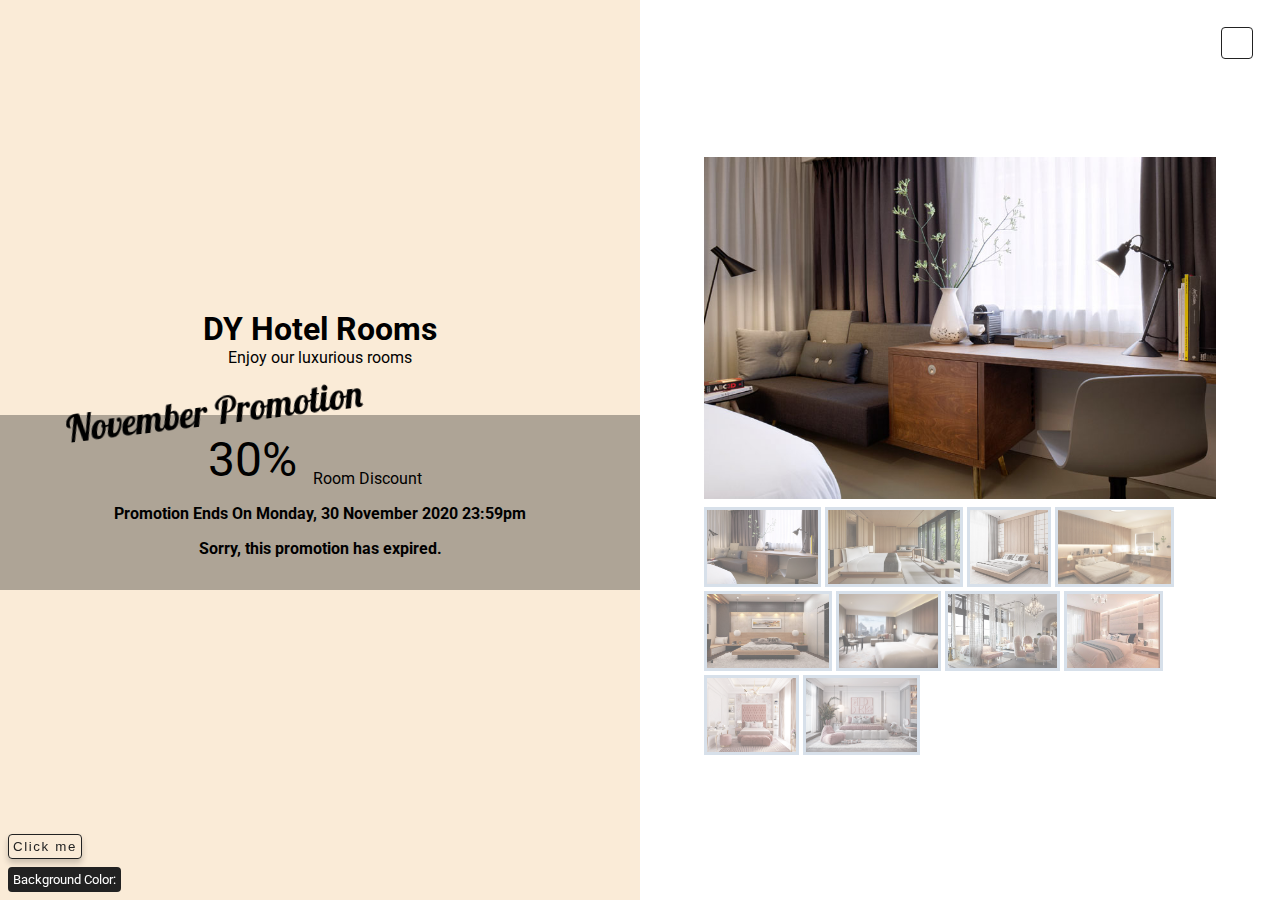
<file: index.html>
<!DOCTYPE html>
<html lang="en">
    <head>
        <meta charset="UTF-8">
        <meta name="viewport" content="width=device-width, initial-scale=1.0">
        <link rel="stylesheet" href="./css/style.css">
        <link rel="stylesheet" href="./css/responsive.css">
        <link rel="stylesheet" href="https://use.fontawesome.com/releases/v5.15.1/css/all.css" integrity="sha384-vp86vTRFVJgpjF9jiIGPEEqYqlDwgyBgEF109VFjmqGmIY/Y4HV4d3Gp2irVfcrp" crossorigin="anonymous">
        <title>Hotel-home-gallery</title>
    </head>
    <body>
        <button class="sidebar-toggle">
            <i class="fas fa-bars"></i>
        </button>
        <div class="sidebar">
            <div class="sidebar-header">
                <img src="./img/logo.png" class="logo" alt="logo">
            </div>
            <ul class="links">
                <li>
                    <a href="index.html">home</a>
                </li>
                <li>
                    <a href="about.html">about</a>
                </li>
                <li>
                    <a href="review.html">review</a>
                </li>
                <li>
                    <a href="faq.html">FAQ</a>
                </li>
            </ul>
        </div>
        <section class="indexSection">
            <div class="description">
                <h1>DY Hotel Rooms</h1>
                <p>Enjoy our luxurious rooms</p>
                <div class="promotion">
                    <div class="promoContent">
                        <p class="promoMonth">November Promotion</p>
                        <p class="promoPercentage">30%</p>
                        <p>room discount</p>
                        <i class="far fa-grin-stars"></i>
                    </div>
                    <h4 class="promoDesc"></h4>
                    <div class="countDown">
                        <div class="deadline-format">
                            <div>
                                <h4 class="days"></h4>
                                <span>days</span>
                            </div>
                        </div>
                        <div class="deadline-format">
                            <div>
                                <h4 class="hours"></h4>
                                <span>hours</span>
                            </div>
                        </div>
                        <div class="deadline-format">
                            <div>
                                <h4 class="mins"></h4>
                                <span>mins</span>
                            </div>
                        </div>
                        <div class="deadline-format">
                            <div>
                                <h4 class="secs"></h4>
                                <span>secs</span>
                            </div>
                        </div>
                    </div>
                </div>
                <div class="colorContainer">
                    <button class="colorChangedbtn">Click me</button>
                    <p>Background Color:
                        <span class="colorName">Antiquewhite</span>
                    </p>
                </div>
            </div>
            <div class="gallery">
                <img src="./img/room/room1_b.png" class="highlight" alt="">
                <div class="preview">
                    <img src="./img/room/room1_s.png" alt="">
                    <img src="./img/room/room2_s.jpg" alt="">
                    <img src="./img/room/room3_s.jpg" alt="">
                    <img src="./img/room/room4_s.jpg" alt="">
                    <img src="./img/room/room5_s.png" alt="">
                    <img src="./img/room/room6_s.jfif" alt="">
                    <img src="./img/room/room7_s.jpg" alt="">
                    <img src="./img/room/room8_s.jpg" alt="">
                    <img src="./img/room/room9_s.jpg" alt="">
                    <img src="./img/room/room10_s.jpg" alt="">
                </div>
            </div>
        </section>
        <script src="./main.js"></script>
    </body>
</html>
</file>
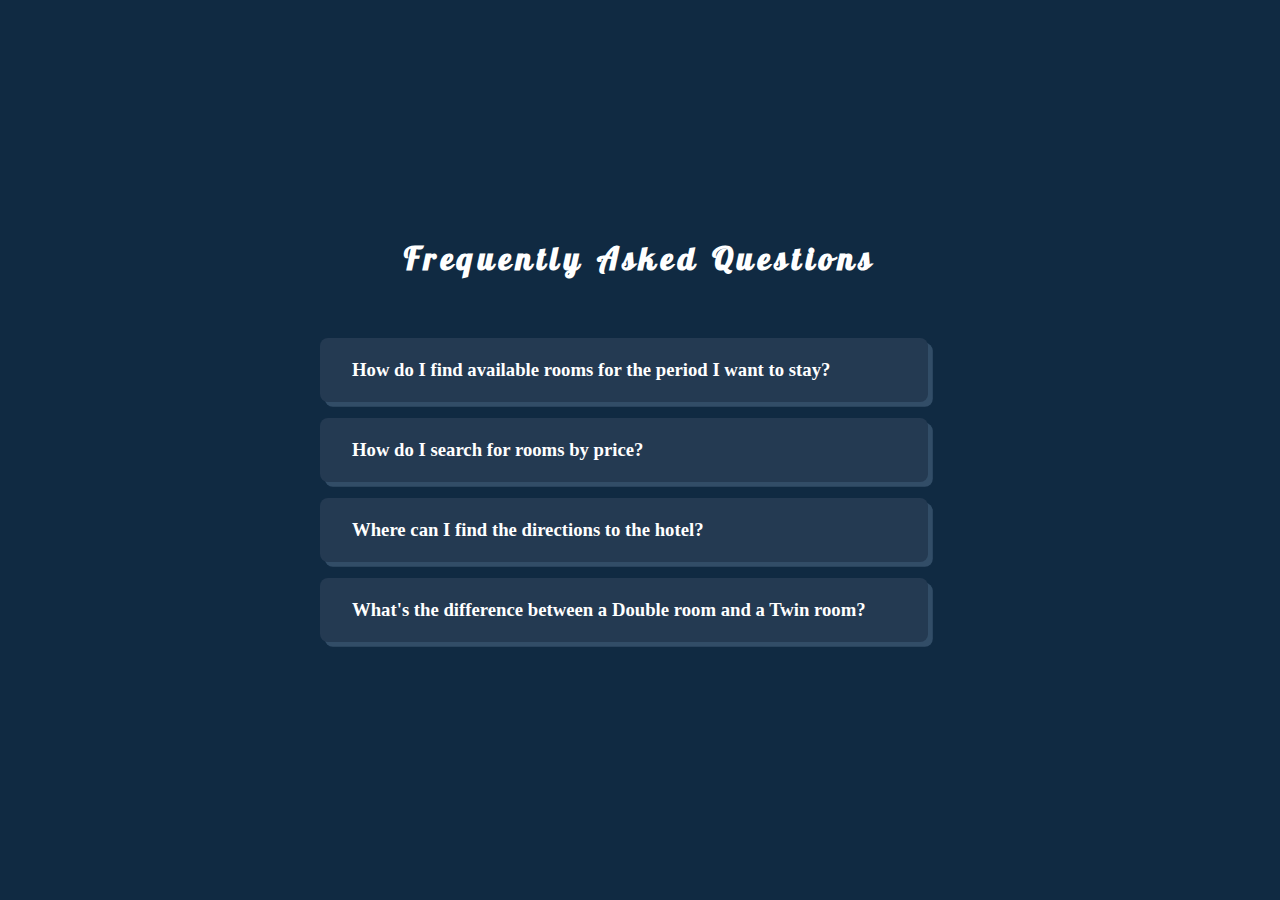
<file: faq.html>
<!DOCTYPE html>
<html lang="en">
    <head>
        <meta charset="UTF-8">
        <meta name="viewport" content="width=device-width, initial-scale=1.0">
        <link rel="stylesheet" href="./css/style.css">
        <link rel="stylesheet" href="./css/responsive.css">
        <link rel="stylesheet" href="https://use.fontawesome.com/releases/v5.15.1/css/all.css" integrity="sha384-vp86vTRFVJgpjF9jiIGPEEqYqlDwgyBgEF109VFjmqGmIY/Y4HV4d3Gp2irVfcrp" crossorigin="anonymous">
        <title>Hotel-home-gallery</title>
    </head>
    <body>
        <main class="faqMain">
            <div class="faqTitle">
                <h1>Frequently Asked Questions</h1>
            </div>
            <section class="faqSection">
                <div class="faqCard">
                    <div class="title">
                        <h3><i class="fab fa-gratipay"></i>How do I find available rooms for the period I want to stay?</h3>
                        <button><i class="fas fa-search-plus"></i></button>
                    </div>
                    <hr>
                    <p>In the search menu on the left containing the check-in and check-out data, please select the dates of your stay and tick ‘Show only available hotels’.</p>
                </div>
                <div class="faqCard">
                    <div class="title">
                        <h3><i class="fab fa-gratipay"></i>How do I search for rooms by price?</h3>
                        <button><i class="fas fa-search-plus"></i></button>
                    </div>
                    <hr>
                    <p>In the selection box at the top left of the search page you can sort the listing of hotels by price (when searching for available hotels on a specific date), popularity, class or name.</p>
                </div>
                <div class="faqCard">
                    <div class="title">
                        <h3><i class="fab fa-gratipay"></i>Where can I find the directions to the hotel?</h3>
                        <button><i class="fas fa-search-plus"></i></button>
                    </div>
                    <hr>
                    <p>At the bottom of the overview page of the hotel you can find travel information with details on location and directions. On the top left there is an extensive map of the area around the hotel.</p>
                </div>
                <div class="faqCard">
                    <div class="title">
                        <h3><i class="fab fa-gratipay"></i>What's the difference between a Double room and a Twin room?</h3>
                        <button><i class="fas fa-search-plus"></i></button>
                    </div>
                    <hr>
                    <p>A double room has one double bed. A twin room has two single beds.</p>
                </div>
            </section>
        </main>

        <script src="./main.js"></script>
    </body>
</html>
</file>
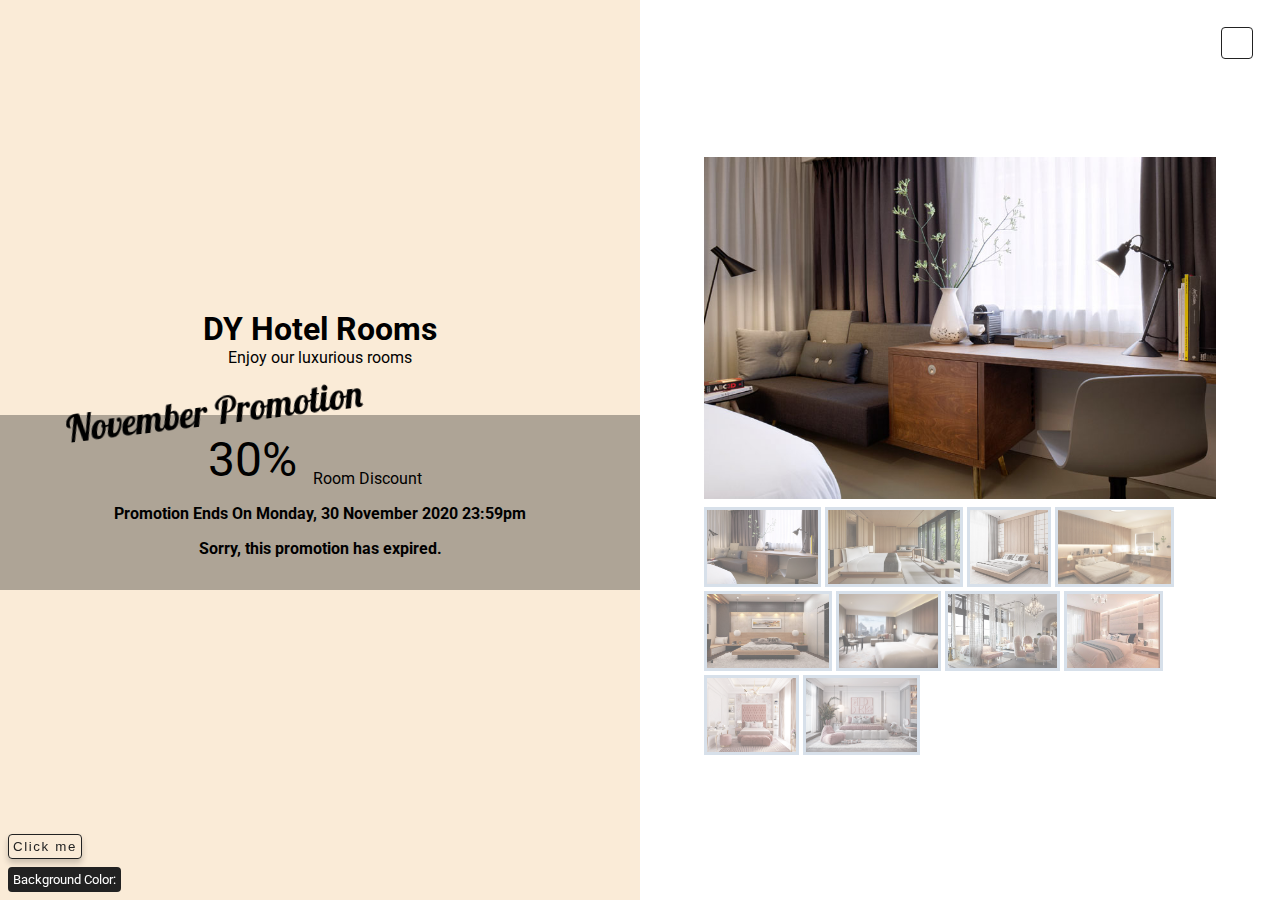
<file: index(hotel).html>
<!DOCTYPE html>
<html lang="en">
    <head>
        <meta charset="UTF-8">
        <meta name="viewport" content="width=device-width, initial-scale=1.0">
        <link rel="stylesheet" href="./css/style.css">
        <link rel="stylesheet" href="./css/responsive.css">
        <link rel="stylesheet" href="https://use.fontawesome.com/releases/v5.15.1/css/all.css" integrity="sha384-vp86vTRFVJgpjF9jiIGPEEqYqlDwgyBgEF109VFjmqGmIY/Y4HV4d3Gp2irVfcrp" crossorigin="anonymous">
        <title>Hotel-home-gallery</title>
    </head>
    <body>
        <button class="sidebar-toggle">
            <i class="fas fa-bars"></i>
        </button>
        <div class="sidebar">
            <div class="sidebar-header">
                <img src="./img/logo.png" class="logo" alt="logo">
            </div>
            <ul class="links">
                <li>
                    <a href="index(hotel).html"><i>home</i></a>
                </li>
                <li>
                    <a href="about.html"><i>about</i></a>
                </li>
                <li>
                    <a href="review.html"><i>review</i></a>
                </li>
                <li>
                    <a href="faq.html"><i>FAQ</i></a>
                </li>
                <li>
                    <a href="https://github.com/Dayoung3460/Hotel_website.git" target="_blank"><i>Code</i></a>
                </li>
            </ul>
        </div>
        <section class="indexSection">
            <div class="description">
                <h1>DY Hotel Rooms</h1>
                <p>Enjoy our luxurious rooms</p>
                <div class="promotion">
                    <div class="promoContent">
                        <p class="promoMonth">November Promotion</p>
                        <p class="promoPercentage">30%</p>
                        <p>room discount</p>
                        <i class="far fa-grin-stars"></i>
                    </div>
                    <h4 class="promoDesc"></h4>
                    <div class="countDown">
                        <div class="deadline-format">
                            <div>
                                <h4 class="days"></h4>
                                <span>days</span>
                            </div>
                        </div>
                        <div class="deadline-format">
                            <div>
                                <h4 class="hours"></h4>
                                <span>hours</span>
                            </div>
                        </div>
                        <div class="deadline-format">
                            <div>
                                <h4 class="mins"></h4>
                                <span>mins</span>
                            </div>
                        </div>
                        <div class="deadline-format">
                            <div>
                                <h4 class="secs"></h4>
                                <span>secs</span>
                            </div>
                        </div>
                    </div>
                </div>
                <div class="colorContainer">
                    <button class="colorChangedbtn">Click me</button>
                    <p>Background Color:
                        <span class="colorName">Antiquewhite</span>
                    </p>
                </div>
            </div>
            <div class="gallery">
                <img src="./img/room/room1_b.png" class="highlight" alt="">
                <div class="preview">
                    <img src="./img/room/room1_s.png" alt="">
                    <img src="./img/room/room2_s.jpg" alt="">
                    <img src="./img/room/room3_s.jpg" alt="">
                    <img src="./img/room/room4_s.jpg" alt="">
                    <img src="./img/room/room5_s.png" alt="">
                    <img src="./img/room/room6_s.jfif" alt="">
                    <img src="./img/room/room7_s.jpg" alt="">
                    <img src="./img/room/room8_s.jpg" alt="">
                    <img src="./img/room/room9_s.jpg" alt="">
                    <img src="./img/room/room10_s.jpg" alt="">
                </div>
            </div>
        </section>
        <script src="./main.js"></script>
    </body>
</html>
</file>
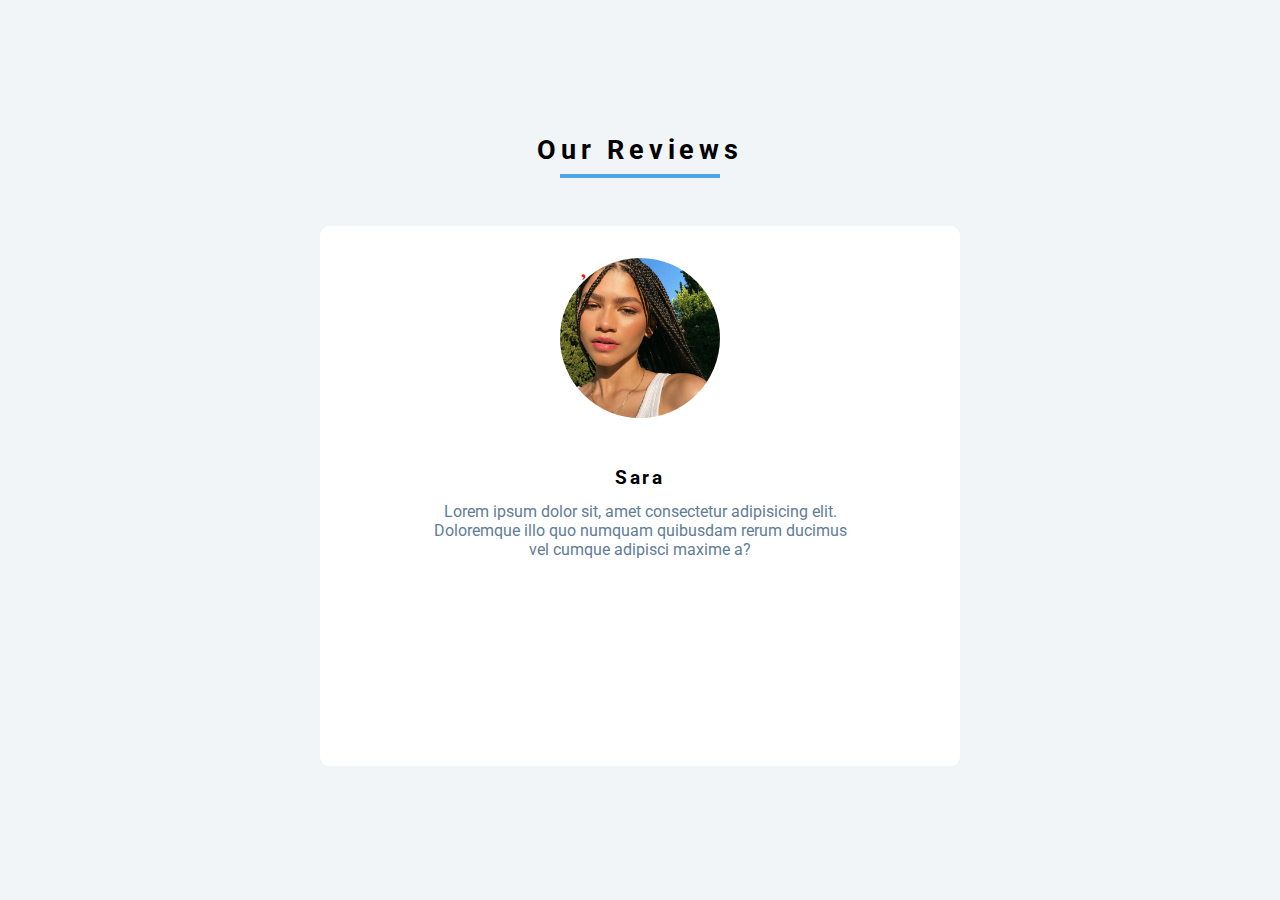
<file: review.html>
<!DOCTYPE html>
<html lang="en">
    <head>
        <meta charset="UTF-8"/>
        <meta name="viewport" content="width=device-width, initial-scale=1.0"/>
        <title>Hotel-Review</title>
        <link rel="stylesheet" href="./css/style.css">
        <link rel="stylesheet" href="./css/responsive.css">
        <link rel="stylesheet" href="https://use.fontawesome.com/releases/v5.15.1/css/all.css" integrity="sha384-vp86vTRFVJgpjF9jiIGPEEqYqlDwgyBgEF109VFjmqGmIY/Y4HV4d3Gp2irVfcrp" crossorigin="anonymous">
    </head>
    <body>
        <main>
            <section class="review-container">
                <div class="title">
                    <h2>our reviews</h2>
                    <div class="underline"></div>
                </div>
                <article class="review">
                    <div class="img-container">
                        <img src="./img/review/review_img1.jpg" id="person-img" alt="">
                    </div>
                    <h4 id="author">sara</h4>
                    <p id="info">
                        Lorem ipsum dolor sit, amet consectetur adipisicing elit. Doloremque illo quo numquam quibusdam rerum ducimus vel cumque adipisci maxime a?
                    </p>
                    <div class="button-container">
                        <button class="left-btn">
                            <i class="fas fa-chevron-left"></i>
                        </button>
                        <button class="right-btn">
                            <i class="fas fa-chevron-right"></i>
                        </button>
                    </div>
                </article>
            </section>
        </main>
        <script src="main.js"></script>
    </body>
</html>
</file>
<file: css/style.css>
@import url("https://fonts.googleapis.com/css?family=Open+Sans|Roboto:400,700&display=swap");
@import url('https://fonts.googleapis.com/css2?family=Lobster&display=swap');

:root {
  --clr-grey-1: hsl(209, 61%, 16%);
  --clr-grey-2: hsl(211, 39%, 23%);
  --clr-grey-3: hsl(209, 34%, 30%);
  --clr-grey-4: hsl(209, 28%, 39%);
  --clr-grey-5: hsl(210, 22%, 49%);
  --clr-grey-6: hsl(209, 23%, 60%);
  --clr-grey-7: hsl(211, 27%, 70%);
  --clr-grey-8: hsl(210, 31%, 80%);
  --clr-grey-9: hsl(212, 33%, 89%);
  --clr-grey-10: hsl(210, 36%, 96%);

  --clr-red: rgb(245, 10, 10);
  --clr-blue: hsl(205, 78%, 60%);
  --clr-yellow: rgb(250, 246, 23);

  --light-shadow: 0 5px 15px rgba(0, 0, 0, 0.1);
  --dark-shadow: 0 5px 15px rgba(0, 0, 0, 0.2);

  --back-ground: antiquewhite;
}

* {
  margin: 0;
  padding: 0;
  box-sizing: border-box;
}

body {
  height: 100vh;
}

/* ****************** index page ****************/

.sidebar-toggle {
  position: absolute;
  top: 1.7rem;
  right: 1.7rem;
  width: 2rem;
  height: 2rem;
  background-color: transparent;
  outline: none;
  border: 0.1em solid #222;
  border-radius: 0.3em;
  transition: all 0.2s linear;
  cursor: pointer;
  z-index: 2;
  animation: bounce 2s ease-in-out infinite;
}

.sidebar-toggle:hover {
  color: var(--clr-red);
}

@keyframes bounce {
  0% {
    transform: scale(1);
  }
  50% {
    transform: scale(1.2);
  }
  100% {
    transform: scale(1);
  }
}

.sidebar-toggle i {
  font-size: 1.8em;
}

.sidebar {
  position: relative;
  width: 0%;
  float: right;
  background-color: var(--back-ground);
  height: 100%;
  padding: 1rem 0;
  line-height: 2.5;
  z-index: 1;
  transition: all 0.3s linear;
}

.show-sidebar {
  width: 20%;
}

.logo {
  position: fixed;
  width: 8rem;
  padding-left: 2.5rem;
}

.sidebar-header {
  margin-top: 0.5rem;
  margin-bottom: 1rem;
  z-index: 1;
}

ul {
  position: fixed;
  list-style-type: none;
  width: 100%;
  margin-top: 5.5rem;
}

a {
  display: block;
  font-size: 1rem;
  font-family: "Roboto", sans-serif;
  padding-left: 1rem;
  text-decoration: none;
  color: #222;
  text-transform: uppercase;
  transition: all 0.3s linear;
}

.links a:hover {
  background: #fff;
  font-weight: 600;
  padding-left: 1.75rem;
}

.highlight {
  width: 80%;
  animation: img-loaded .5s linear;
}

@keyframes img-loaded{
  0% {
    transform: translateY(-60%);
  }
  50% {
    transform: translateY(-30%);
  }
  100% {
    transform: translateY(0%);
  }
}

.indexSection {
  position: fixed;
  display: flex;
  height: 100%;
  width: 100%;
}

.gallery {
  width: 50%;
  display: flex;
  justify-content: center;
  align-items: center;
  flex-direction: column;
  padding-top: 1rem;
}

.description {
  width: 50%;
  height: 100%;
  display: flex;
  flex-direction: column;
  justify-content: center;
  align-items: center;
  font-family: "Roboto", sans-serif;
  background-color: var(--back-ground);
  animation: description-loaded 1s linear;
}

@keyframes description-loaded{
  0% {
    opacity: 0;
  }
  100% {
    opacity: 1;
  }
}

.description > p {
  margin-bottom: 3rem;
}

.description .promotion {
  width: 100%;
  display: flex;
  flex-direction: column;
  justify-content: center;
  align-items: center;
  padding: 1rem 0;
  background: rgba(0, 0, 0, 0.3);
}

.promotion .promoContent {
  display: flex;
  width: 100%;
  justify-content: center;
  align-items: flex-end;
  position: relative;
  margin-bottom: 1rem;
  text-transform: capitalize;
}

.promotion .promoMonth {
  position: absolute;
  width: 100%;
  left: 10%;
  top: -4rem;
  font-size: 2.3rem;
  font-family: 'Lobster', cursive;
  transform: rotateZ(-7deg);
}

.promotion .promoContent .promoPercentage {
  font-size: 3rem;
  margin-right: 1rem;
  animation: review-loaded .7s linear infinite alternate;
}

.promotion .promoContent i {
  font-size: 2rem;
  margin-left: .3em;
  transform: rotateZ(15deg);
  color: #fff
}

.promotion .promoDesc {
  text-transform: capitalize;
  text-align: center;
  margin: 0 1.5em;
}

.countDown {
  width: 100%;
  display: flex;
  width: 100%;
  justify-content: center;
  align-items: center;
  margin: 1em 0;
}

.countDown .deadline-format {
  margin: 0 2em;
  background-color: #222;
  padding: .7em 1em;
  border-radius: .3rem;
}

.countDown .deadline-format > div {
  display: flex;
  flex-direction: column;
  justify-content: center;
  align-items: center;
  color: #fff;
}

.countDown .deadline-format > div h4 {
  font-size: 1.3rem;
  letter-spacing: .1em;
}

.preview {
  width: 80%;
  overflow-y: auto;
  margin-top: 0.5em;
  animation: preview-loaded .5s linear;
}

@keyframes preview-loaded{
  0% {
    transform: translateY(60%);
  }
  50% {
    transform: translateY(30%);
  }
  100% {
    transform: translateY(0%);
  }
}

.preview img {
  height: 5em;
  opacity: 0.6;
  cursor: pointer;
  border: 0.2em solid var(--clr-grey-8);
}

.preview .active {
  opacity: 1;
}

.colorContainer {
  position: absolute;
  bottom: 0.5rem;
  left: 0.5rem;
}

.colorContainer .colorChangedbtn {
  margin-bottom: 0.5rem;
  background: transparent;
  color: #222;
  letter-spacing: 0.1rem;
  transition: all 0.4s linear;
  border: 0.1em solid #222;
  cursor: pointer;
  box-shadow: 0 0.3em 0.5em rgba(0, 0, 0, 0.2);
  border-radius: 0.25rem;
  padding: 0.3em;
}

.colorContainer .colorChangedbtn:hover {
  color: #fff;
  background: #222;
}

.colorContainer p {
  background-color: #222;
  color: white;
  padding: 0.3rem;
  border-radius: 0.25rem;
  font-size: 0.8em;
}

.colorContainer p span {
  text-transform: uppercase;
  color: var(--clr-blue);
}

/******************* review page ******************/

.review-container {
  display: flex;
  flex-direction: column;
  justify-content: center;
  align-items: center;
  height: 100vh;
  font-family: "Roboto", sans-serif;
  background-color: var(--clr-grey-10);
}

.review-container .title h2 {
  text-transform: capitalize;
  letter-spacing: 0.3rem;
  font-size: 1.7rem;
  animation: title-loaded .5s linear;
}

@keyframes title-loaded{
  0% {
    transform: translateX(-70%);
  }
  100% {
    transform: translateX(0);
  }
}

.review-container .title .underline {
  height: 0.25rem;
  width: 10rem;
  background: var(--clr-blue);
  margin-left: auto;
  margin-right: auto;
  margin-top: 0.5rem;
  margin-bottom: 3rem;
  animation: underline-loaded .5s linear;
}

@keyframes underline-loaded{
  0% {
    transform: translateX(70%);
  }
  100% {
    transform: translateX(0);
  }
}

.review-container .review {
  position: relative;
  width: 50%;
  height: 60%;
  background-color: #fff;
  padding: 1.5rem 1rem 1rem 1rem;
  border-radius: 0.6rem;
  transition: all 0.2s linear;
  animation: review-loaded .5s linear;
}

@keyframes review-loaded{
  0% {
    transform: scale(1.15);
  }
  100% {
    transform: scale(1);
  }
}

.review-container .review:hover {
  box-shadow: var(--dark-shadow);
}

.review .img-container {
  margin: 0.5rem auto 3rem auto;
  height: 10rem;
  width: 10rem;
}

.review .img-container::after {
  font-family: "Font Awesome 5 Free";
  font-weight: 900;
  font-size: 1.5rem;
  content: "\f004";
  position: absolute;
  top: 5%;
  left: 40%;
  color: var(--clr-red);
  transform: rotate(-20deg);
}

.review .img-container::before {
  font-family: "Font Awesome 5 Free";
  font-weight: 900;
  font-size: 1.5rem;
  content: "\f005";
  position: absolute;
  top: 40%;
  left: 60%;
  padding: 0.2em;
  border-radius: 50%;
  color: var(--clr-yellow);
  transform: rotate(-20deg);
}

.review div img {
  position: relative;
  height: 100%;
  width: 100%;
  border-radius: 50%;
  object-fit: cover;
  z-index: 1;
}

#author {
  font-size: 1.2rem;
  letter-spacing: 0.15em;
  text-transform: capitalize;
  line-height: 1.25;
  margin-bottom: 0.75rem;
  text-align: center;
}

#info {
  position: relative;
  width: 70%;
  text-align: center;
  margin: 0 auto 1.25rem auto;
  color: var(--clr-grey-5);
}

.button-container {
  display: flex;
  justify-content: center;
  align-items: center;
  margin-top: 4rem;
}

.button-container .left-btn {
  position: absolute;
  left: 25%;
}

.button-container .right-btn {
  position: absolute;
  right: 25%;
}

.button-container button {
  width: 2em;
  margin: 0 0.3em;
  margin: 0 2em;
  border: none;
  outline: none;
  background-color: transparent;
  cursor: pointer;
}

.button-container button i {
  font-size: 1.2rem;
}

.button-container button i:hover {
  color: var(--clr-blue);
  font-size: 1.4rem;
}



/******************* FAQ page ******************/

.faqMain{
  display: flex;
  flex-direction: column;
  justify-content: center;
  align-items: center;
  width: 100%;
  height: 100%;
  background-color: var(--clr-grey-1);
  color: #fff;
  line-height: 2rem;
}

.faqTitle{
  margin: 2.5rem;
  font-family: 'Lobster', cursive !important;
  letter-spacing: .3rem;
  text-align: center;
  line-height: 3rem;
}

.faqSection{
  width: 50%;
  overflow-y: auto;
  margin-bottom: 3rem;
  animation: faqSection-loaded .5s linear;
}

@keyframes faqSection-loaded{
  0% {
    transform: rotatex(50deg);
  }
  50%{
    transform: rotatex(25deg);
  }
  100% {
    transform: rotatex(0deg);
  }
}

::-webkit-scrollbar {
  width: .5rem;
}

::-webkit-scrollbar-track {
  background: var(--clr-grey-10);
  border-radius: 3rem;
}

::-webkit-scrollbar-thumb {
  background:var(--clr-grey-5);
  border-radius: 3rem;
}

::-webkit-scrollbar-thumb:hover {
  background:var(--clr-grey-7);
}

.faqCard{
  width: 95%;
  background-color: var(--clr-grey-2);
  padding: 1rem;
  margin: 1rem 0;
  border-radius: .5rem;
  box-shadow: .3rem .3rem var(--clr-grey-3);
  transition: all .2s linear;
}

.faqCard .title{
  display: flex;
  flex-direction: row;
  justify-content: space-between
}

.faqCard hr{
  margin: 1rem 0;
  display: none;
}

.faqCard p {
  display: none;
  color: var(--clr-grey-9);
}

.title h3 i {
  margin: 0.5rem;
  color: var(--clr-red);
}

.title button{
  background-color: transparent;
  border: none;
  outline: none;
  margin: 0 1rem;
  cursor: pointer;
}

.title button i {
  color: var(--clr-blue);
  font-size: 1.5rem;
  transition: all .3s linear;
}

.title button i:hover{
  transform: rotate(-30deg);
}

.faqCard .show-hr,
.faqCard .show-p {
  display: block;
}

/******************* About page ******************/

.about-section{
  width: 100%;
  height: 100%;
  background-color: var(--clr-grey-10);
  padding: 3rem 0;
}

.about-main{
  width: 70%;
  height: 100%;
  display: flex;
  justify-content: center;
  align-items: center;
  flex-direction: column;
  margin: 0 auto;
}

.about-container {
  display: flex;
  flex-direction: row;
  justify-content: center;
  width: 100%;
}

.about-video {
  display: flex;
  justify-content: center;
  align-items: center;
  margin-right: 1rem;
  border-radius: .5rem;
  overflow: hidden;
}

.preloader{
  position: absolute;
  width: 13rem;
  height: 13rem;
  display: flex;
  justify-content: center;
  align-items: center;
}

.hide-preloader {
  visibility: hidden;
}

.about-title{
  margin-bottom: 3.5rem;
  display: flex;
  justify-content: center;
  align-items: center;
  flex-direction: column;
}

.about-title h1 {
  margin: .3em 0;
  text-transform: uppercase;
  font-size: 2rem;
  letter-spacing: .3rem;
  animation: title-loaded .5s linear;
}

.about-title .underline {
  height: 0.25rem;
  width: 13rem;
  background: var(--clr-blue);
  margin-left: auto;
  margin-right: auto;
  margin-bottom: .5rem;
  animation: underline-loaded .5s linear;
}

.about-title p {
  text-align: center;
  color: var(--clr-grey-4);
}

.about-container .desc {
  width: 50%;
  background-color: var(--clr-grey-9);
  border-radius: .5rem;
  height: 22.5rem;
  margin-left: 1rem;
  transition: all .2s linear;
  animation: description-loaded .7s linear;
}

.about-container .desc:hover {
  box-shadow: var(--dark-shadow);
}

.desc .tabDiv {
  display: flex;
  justify-content: space-around;
  align-items: center;
  width: 100%;
}

.tabDiv button {
  height: 3rem;
  width: 100%;
  display: block;
  border: none;
  outline: none;
  color: #fff;
  background-color: var(--clr-grey-1);
  cursor: pointer;
  font-size: .8rem;
  text-transform: uppercase;
  letter-spacing: .2rem;
  font-weight: 600;
  padding: .7rem 2.3rem;
}

.tabDiv button:hover:not(.active) {
  background-color: var(--clr-grey-6);
  color: var(--clr-grey-10);
}

.tabDiv .active {
  background-color: var(--clr-grey-9);
  color: var(--clr-grey-1);
}

.tabDiv .tab1 {
  border-top-left-radius: .5rem;
}

.tabDiv .tab3 {
  border-top-right-radius: .5rem;
}

.desc .para{
  height: 19rem;
  padding: 1rem;
  overflow-y: auto;
}

.para .content {
  display: none;
}

.para .active {
  display: block;
  animation: img-loaded .3s linear;
}

.para .content h4{
  text-transform: capitalize;
  letter-spacing: .1rem;
  margin-bottom: 1rem;
}

.para .content p {
  color: var(--clr-grey-4);
}
</file>
<file: css/responsive.css>
@media only screen and (max-width: 768px) {
  .sidebar-header {
    margin-top: 4rem;
  }

  .logo {
    padding: 0rem 3rem 0 1.5rem;
  }

  .review-container .review {
    height: 75%;
  }

  .review .img-container::after {
    left: 20%;
  }

  .faqSection{
    width: 80%;
  }

  .about-main {
    width: 90%;
  }

  .about-container {
    display: flex;
    flex-direction: column;
    justify-content: center;
    align-items: center;
  }

  .about-video {
    margin-bottom: 2rem;
    margin-right: 0;
    width: 100%;
  }

  .about-container .desc {
    margin-left: 0;
    width: 100%;
    height: 40%;
  }

  .desc .para{
    height: 13rem;
  }

  .about-section {
    height: calc(100% + 13rem);
  }

  .countDown .deadline-format {
    margin: 0 .2em;
    padding: .5em;
  }

  .promotion .promoMonth {
    top: -3rem;
    font-size: 1.5rem;
  }

  .promotion .promoContent i {
    display: none;
  }

}

@media only screen and (min-width: 769px) and (max-width: 900px) {
  .logo {
    width: 6rem;
    padding-left: 1.5rem;
  }

  .review-container .review {
    height: 70%;
  }

  .review .img-container::after {
    left: 25%;
  }

  .faqSection{
    width: 70%;
  }

  .about-container {
    display: flex;
    flex-direction: column;
    justify-content: center;
    align-items: center;
  }

  .about-video {
    margin-bottom: 2rem;
    margin-right: 0;
  }

  .about-container .desc {
    margin-left: 0;
    width: 40rem;
    height: 40%;
  }

  .desc .para{
    height: 13rem;
  }

  .about-section {
    height: calc(100% + 13rem);
  }

   .countDown .deadline-format {
  margin: 0 1em;
  }
}

@media only screen and (min-width: 901px) and (max-width: 1024px) {
  .logo {
    width: 7rem;
  }

  .review-container .review {
    height: 65%;
  }

  .review .img-container::after {
    left: 30%;
  }

  .faqSection{
    width: 70%;
  }

  .about-container {
    display: flex;
    flex-direction: column;
    justify-content: center;
    align-items: center;
  }

  .about-video {
    margin-bottom: 2rem;
    margin-right: 0;
  }

  .about-container .desc {
    margin-left: 0;
    width: 40rem;
    height: 40%;
  }

  .desc .para{
    height: 13rem;
    overflow-y: auto;
  }

  .about-section {
    height: calc(100% + 13rem);
  }

  .countDown .deadline-format {
  margin: 0 1em;
  }
}

@media only screen and (min-width: 1025px) and (max-width: 1200px) {
  .logo {
    width: 7.5rem;
  }

  .review .img-container::after {
    left: 35%;
  }

  .faqSection{
    width: 60%;
  }

  .about-container {
    display: flex;
    flex-direction: column;
    justify-content: center;
    align-items: center;
  }

  .about-video {
    margin-bottom: 2rem;
    margin-right: 0;
  }

  .about-container .desc {
    margin-left: 0;
    width: 40rem;
    height: 40%;
  }

  .desc .para{
    height: 13rem;
    overflow-y: auto;
  }

  .about-section {
    height: calc(100% + 13rem);
  }
}
</file>
